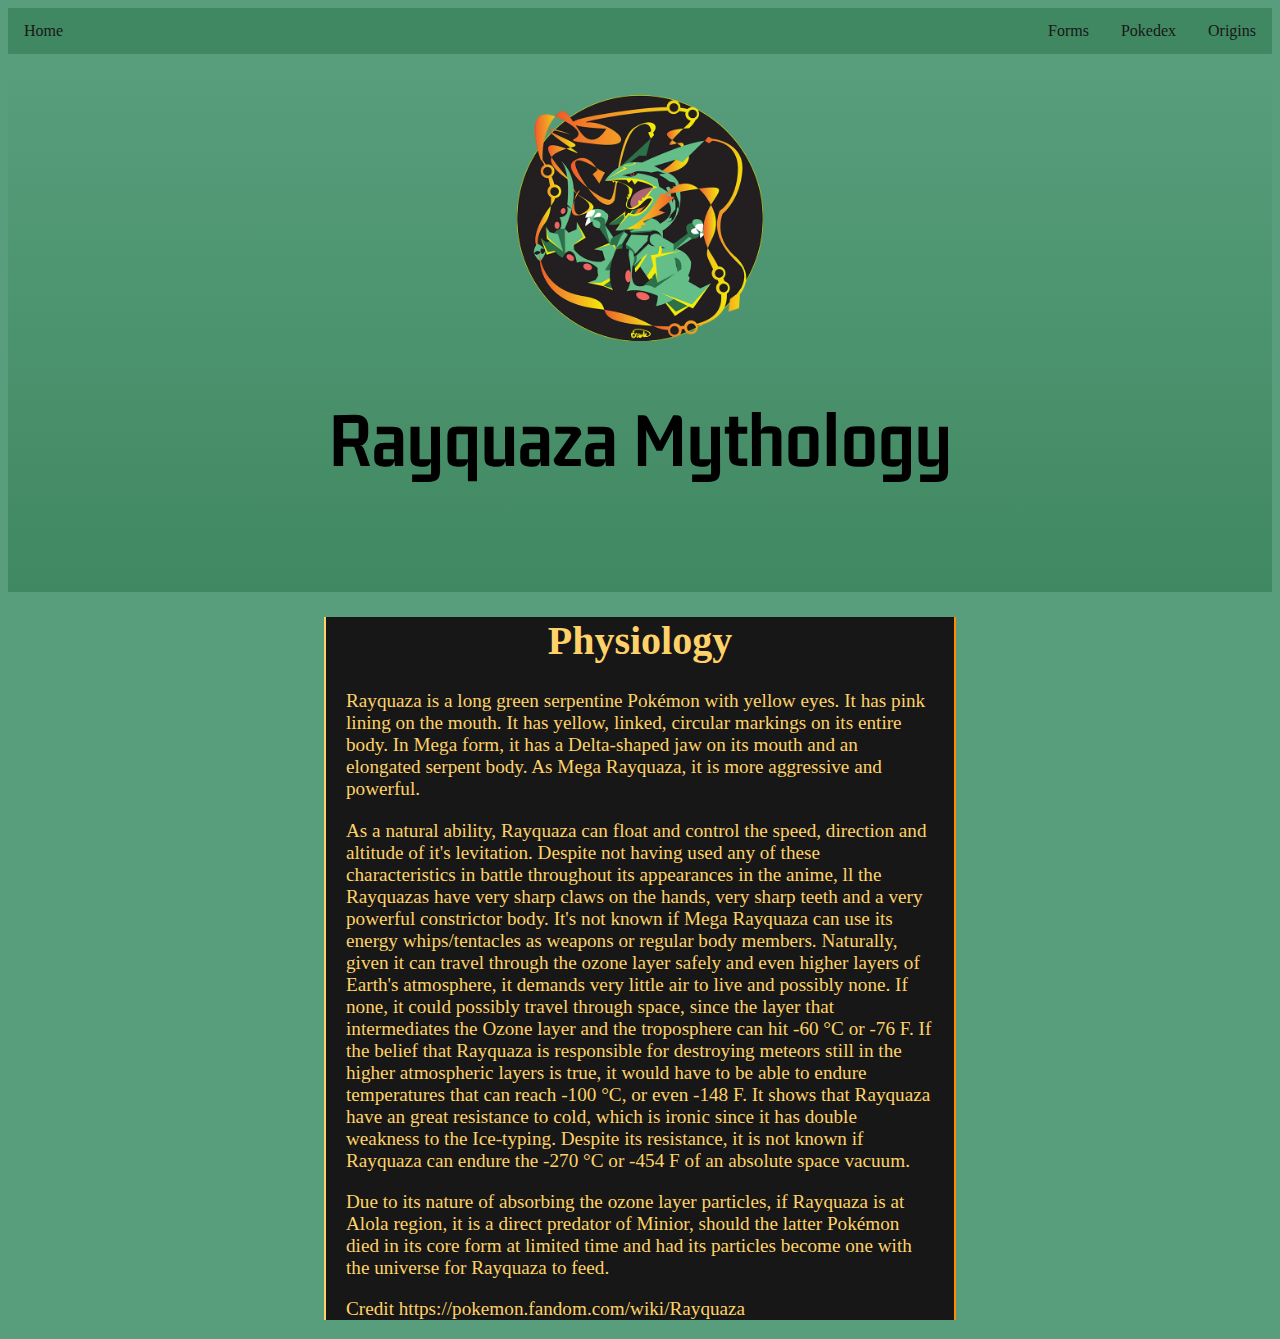
<file: index.html>
<!DOCTYPE html>
<html lang="en">

<head>
    <meta charset="UTF-8">
    <meta http-equiv="X-UA-Compatible" content="IE=edge">
    <meta name="viewport" content="width=device-width, initial-scale=1.0">
    <link href="https://fonts.googleapis.com/css2?family=Gemunu+Libre:wght@700&display=swap" rel="stylesheet">
    <link rel="stylesheet" href="styles.css">
    <title>Document</title>
</head>

<body>
    <ul>
        <li><a id="home" href="index.html">Home</a></li>
        <li><a class="links" href="origins.html">Origins</a></li>
        <li><a class="links" href="pokedex.html">Pokedex</a></li>
        <li><a class="links" href="forms.html">Forms</a></li>
    </ul>

    <header>
        <img id="logo" src="rayquaza.png" alt="Image of Rayquaza">
        <h1 id="title">Rayquaza Mythology</h1>
    </header>

    <main>
        <h1>Physiology</h1>

        <p>Rayquaza is a long green serpentine Pokémon with yellow eyes. It has pink lining on the mouth.
            It has yellow, linked, circular markings on its entire body.
            In Mega form, it has a Delta-shaped jaw on its mouth and an elongated serpent body.
            As Mega Rayquaza, it is more aggressive and powerful.</p>

        <p>As a natural ability, Rayquaza can float and control the speed, direction and altitude of it's levitation.
            Despite not having used any of these characteristics in battle throughout its appearances in the anime,
            ll the Rayquazas have very sharp claws on the hands, very sharp teeth and a very powerful constrictor body.
            It's not known if Mega Rayquaza can use its energy whips/tentacles as weapons or regular body members.
            Naturally, given it can travel through the ozone layer safely and even higher layers of Earth's atmosphere,
            it demands very little air to live and possibly none. If none, it could possibly travel through space, since
            the layer that intermediates the Ozone layer and the troposphere can hit -60 °C or -76 F. If the belief that
            Rayquaza
            is responsible for destroying meteors still in the higher atmospheric layers is true, it would have to be
            able to
            endure temperatures that can reach -100 °C, or even -148 F. It shows that Rayquaza have an great resistance
            to cold,
            which is ironic since it has double weakness to the Ice-typing. Despite its resistance, it is not known if
            Rayquaza
            can endure the -270 °C or -454 F of an absolute space vacuum.</p>

        <p>Due to its nature of absorbing the ozone layer particles, if Rayquaza is at Alola region, it is a direct
            predator of
            Minior, should the latter Pokémon died in its core form at limited time and had its particles become one
            with the universe
            for Rayquaza to feed.</p>

        <p>Credit https://pokemon.fandom.com/wiki/Rayquaza</p>
    </main>
</body>

</html>
</file>
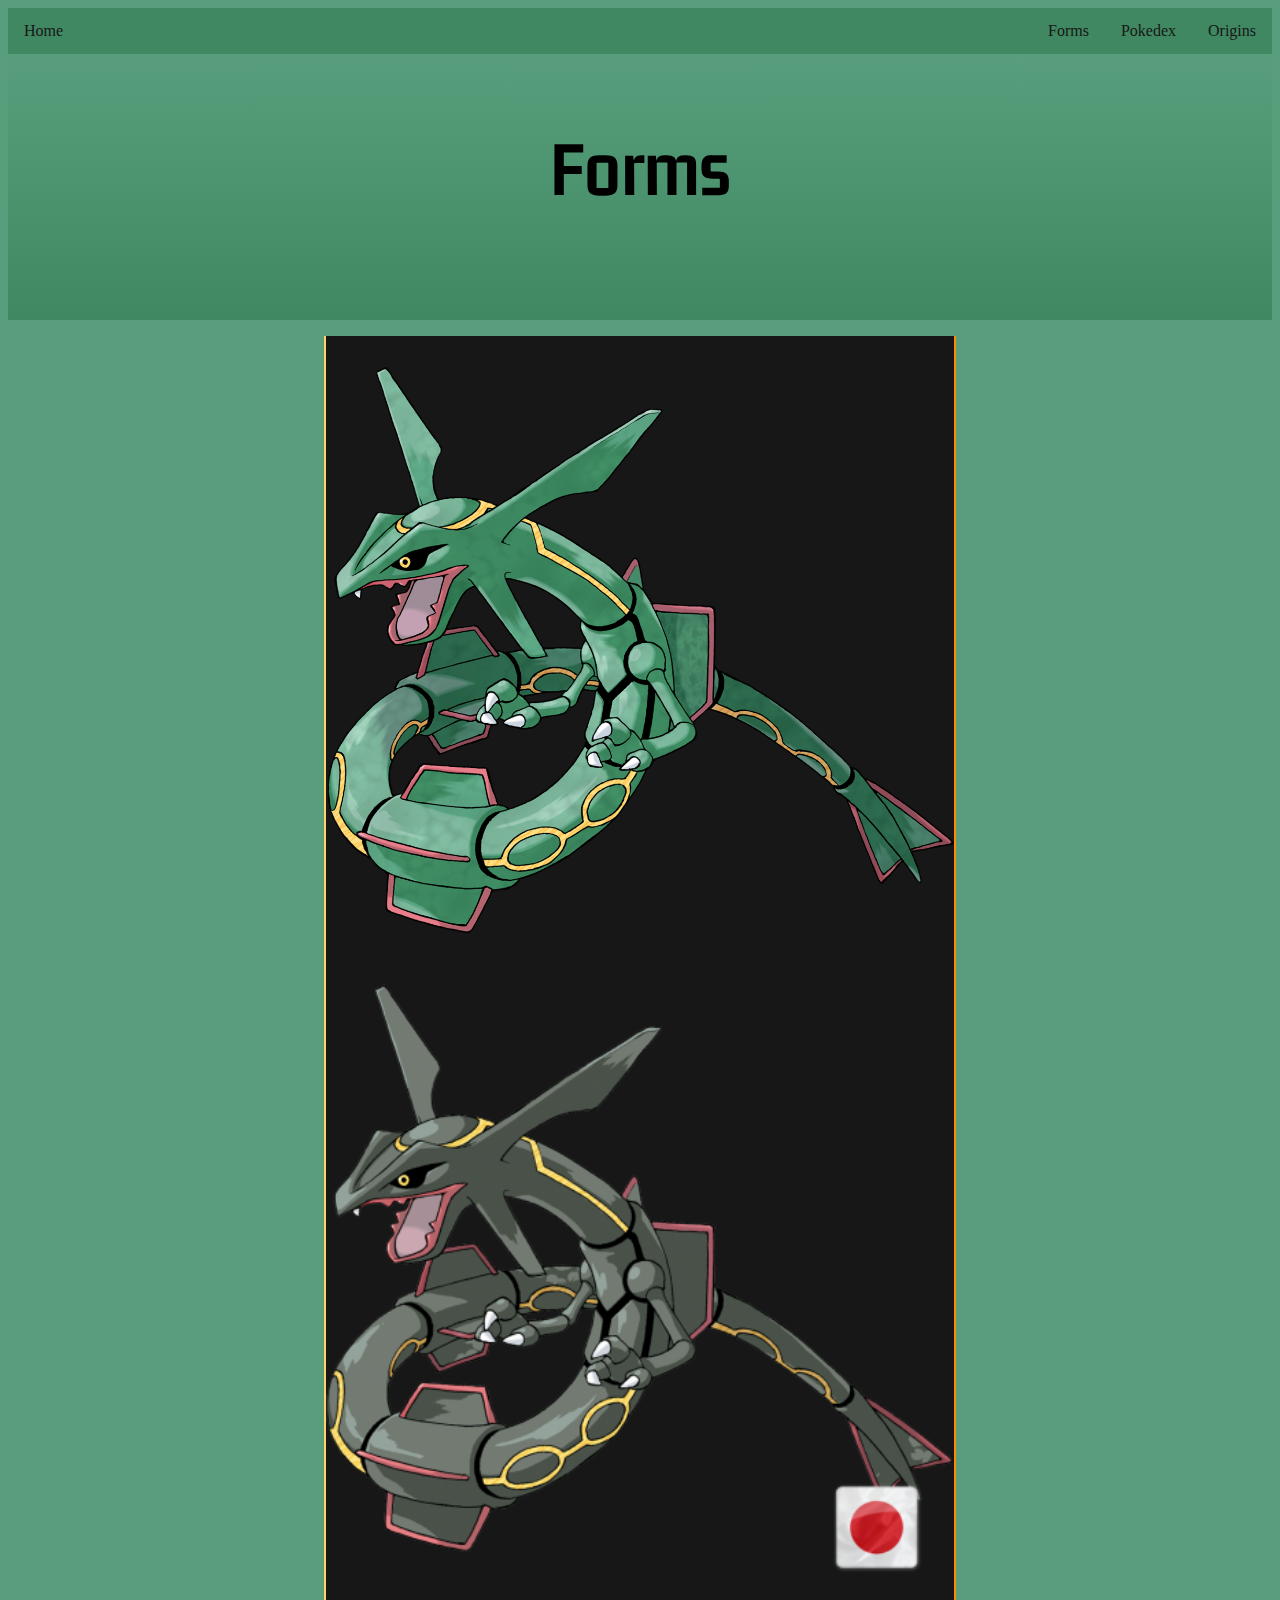
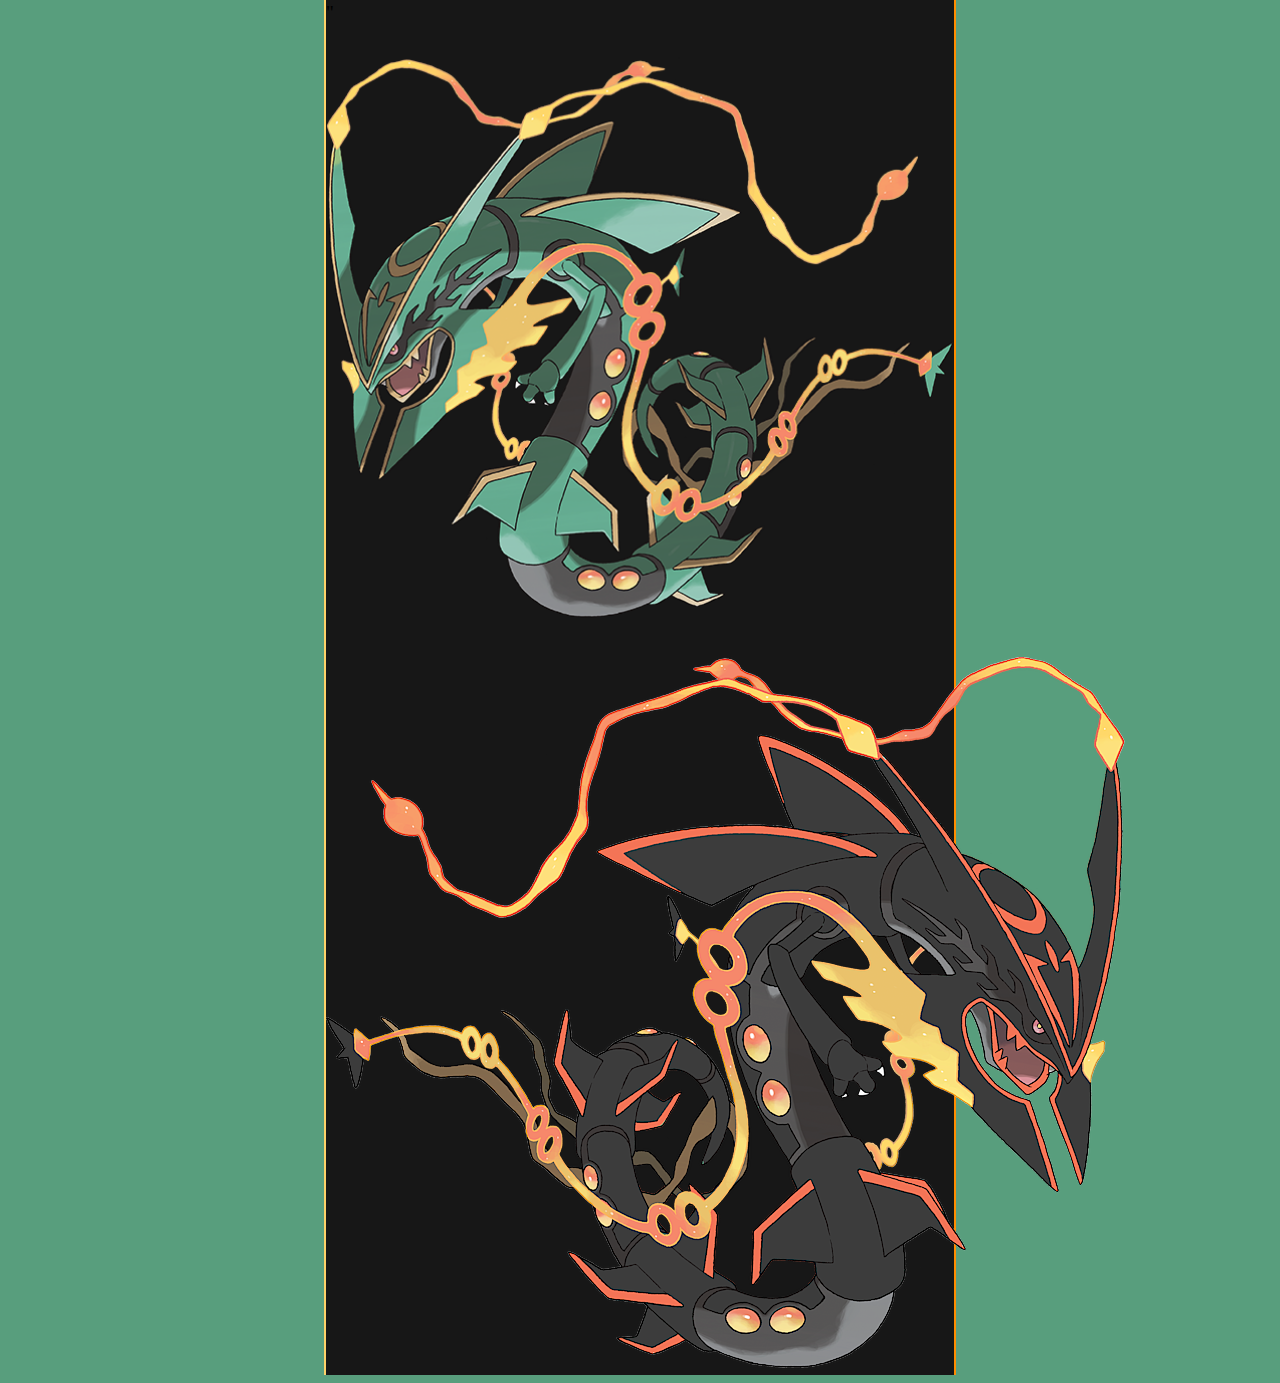
<file: forms.html>
<!DOCTYPE html>
<html lang="en">

<head>
    <meta charset="UTF-8">
    <meta http-equiv="X-UA-Compatible" content="IE=edge">
    <meta name="viewport" content="width=device-width, initial-scale=1.0">
    <link href="https://fonts.googleapis.com/css2?family=Gemunu+Libre:wght@700&display=swap" rel="stylesheet">
    <link rel="stylesheet" href="styles.css">
    <title>Document</title>
</head>

<body>
    <ul>
        <li><a id="home" href="index.html">Home</a></li>
        <li><a class="links" href="origins.html">Origins</a></li>
        <li><a class="links" href="pokedex.html">Pokedex</a></li>
        <li><a class="links" href="forms.html">Forms</a></li>
    </ul>

    <header>
        <h1 id="title">Forms</h1>
    </header>

    <main>
        <img class="formsregular" alt="Rayquaza" src="RayquazaRegular.png">

        <img class="formsshiny" alt="Rayquaza" src="ShinyRayquaza.jpeg">"

        <img class="formsmega" alt="Rayquaza" src="MegaRayquaza.png">

        <img class="formsshinymega" alt="Rayquaza" src="ShinyMegaRayquaza.png">
    </main>
</body>

</html>
</file>
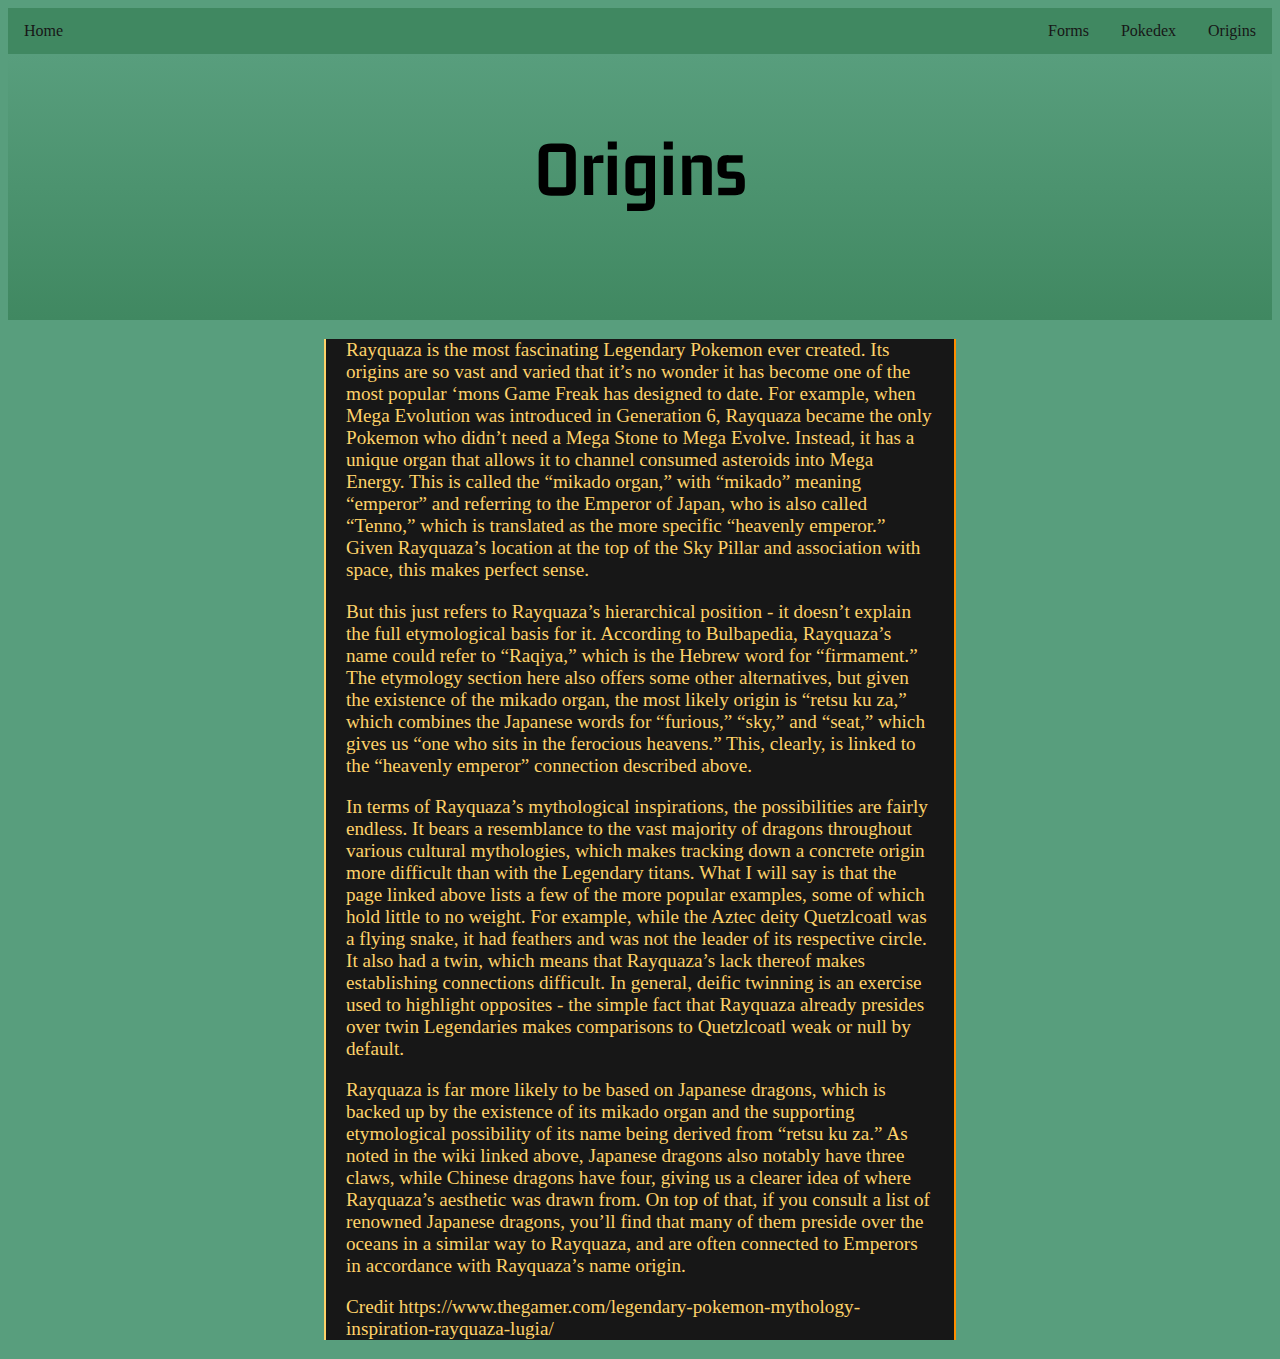
<file: origins.html>
<!DOCTYPE html>
<html lang="en">

<head>
    <meta charset="UTF-8">
    <meta http-equiv="X-UA-Compatible" content="IE=edge">
    <meta name="viewport" content="width=device-width, initial-scale=1.0">
    <link href="https://fonts.googleapis.com/css2?family=Gemunu+Libre:wght@700&display=swap" rel="stylesheet">
    <link rel="stylesheet" href="styles.css">
    <title>Document</title>
</head>

<body>
    <ul>
        <li><a id="home" href="index.html">Home</a></li>
        <li><a class="links" href="origins.html">Origins</a></li>
        <li><a class="links" href="pokedex.html">Pokedex</a></li>
        <li><a class="links" href="forms.html">Forms</a></li>
    </ul>

    <header>
        <h1 id="title">Origins</h1>
    </header>

    <main>
        <p>Rayquaza is the most fascinating Legendary Pokemon ever created. Its origins are so vast and varied that
            it’s no wonder it has become one of the most popular ‘mons Game Freak has designed to date. For example,
            when Mega Evolution was introduced in Generation 6, Rayquaza became the only Pokemon who didn’t need a
            Mega Stone to Mega Evolve. Instead, it has a unique organ that allows it to channel consumed asteroids
            into Mega Energy. This is called the “mikado organ,” with “mikado” meaning “emperor” and referring to the
            Emperor of Japan, who is also called “Tenno,” which is translated as the more specific “heavenly emperor.”
            Given Rayquaza’s location at the top of the Sky Pillar and association with space, this makes perfect sense.
        </p>

        <p>But this just refers to Rayquaza’s hierarchical position - it doesn’t explain the full etymological basis for
            it.
            According to Bulbapedia, Rayquaza’s name could refer to “Raqiya,” which is the Hebrew word for “firmament.”
            The
            etymology section here also offers some other alternatives, but given the existence of the mikado organ, the
            most
            likely origin is “retsu ku za,” which combines the Japanese words for “furious,” “sky,” and “seat,” which
            gives us
            “one who sits in the ferocious heavens.” This, clearly, is linked to the “heavenly emperor” connection
            described
            above.</p>

        <p>In terms of Rayquaza’s mythological inspirations, the possibilities are fairly endless. It bears a
            resemblance to
            the vast majority of dragons throughout various cultural mythologies, which makes tracking down a concrete
            origin
            more difficult than with the Legendary titans. What I will say is that the page linked above lists a few of
            the
            more popular examples, some of which hold little to no weight. For example, while the Aztec deity
            Quetzlcoatl was
            a flying snake, it had feathers and was not the leader of its respective circle. It also had a twin, which
            means
            that Rayquaza’s lack thereof makes establishing connections difficult. In general, deific twinning is an
            exercise
            used to highlight opposites - the simple fact that Rayquaza already presides over twin Legendaries makes
            comparisons
            to Quetzlcoatl weak or null by default.</p>

        <p>Rayquaza is far more likely to be based on Japanese dragons, which is backed up by the existence of its
            mikado organ
            and the supporting etymological possibility of its name being derived from “retsu ku za.” As noted in the
            wiki linked
            above, Japanese dragons also notably have three claws, while Chinese dragons have four, giving us a clearer
            idea of
            where Rayquaza’s aesthetic was drawn from. On top of that, if you consult a list of renowned Japanese
            dragons, you’ll
            find that many of them preside over the oceans in a similar way to Rayquaza, and are often connected to
            Emperors in
            accordance with Rayquaza’s name origin.</p>

        <p>Credit https://www.thegamer.com/legendary-pokemon-mythology-inspiration-rayquaza-lugia/</p>
    </main>
</body>

</html>
</file>
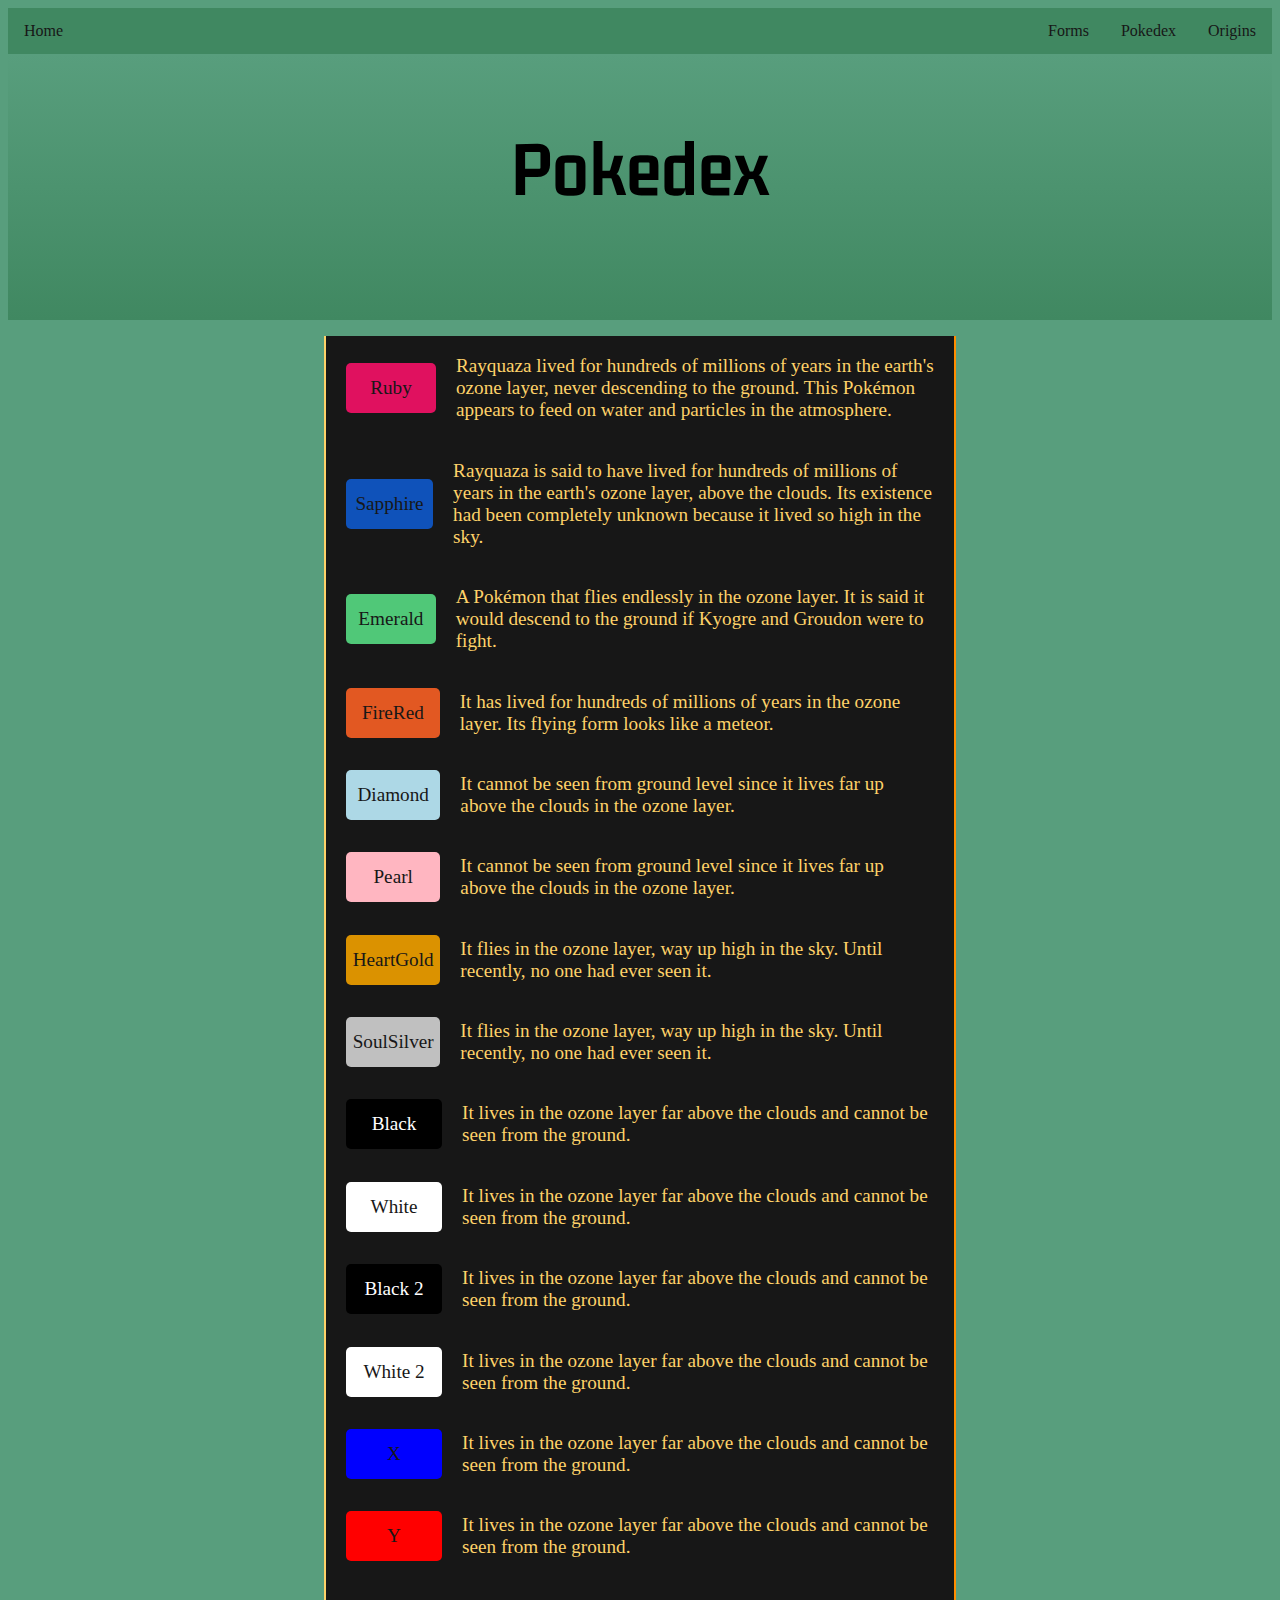
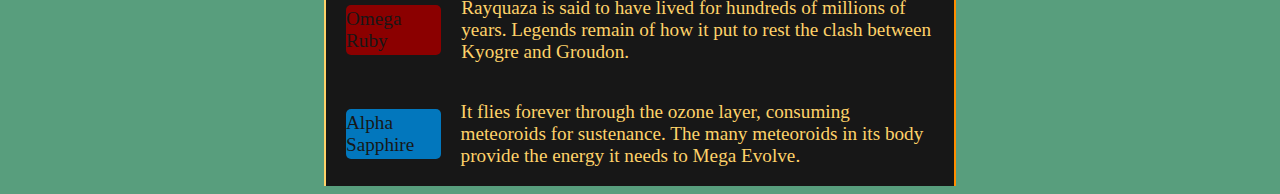
<file: pokedex.html>
<!DOCTYPE html>
<html lang="en">

<head>
    <meta charset="UTF-8">
    <meta http-equiv="X-UA-Compatible" content="IE=edge">
    <meta name="viewport" content="width=device-width, initial-scale=1.0">
    <link href="https://fonts.googleapis.com/css2?family=Gemunu+Libre:wght@700&display=swap" rel="stylesheet">
    <link rel="stylesheet" href="styles.css">
    <title>Document</title>
</head>

<body>
    <ul>
        <li><a id="home" href="index.html">Home</a></li>
        <li><a class="links" href="origins.html">Origins</a></li>
        <li><a class="links" href="pokedex.html">Pokedex</a></li>
        <li><a class="links" href="forms.html">Forms</a></li>
    </ul>

    <header>
        <h1 id="title">Pokedex</h1>
    </header>

    <main>
        <div class="entry">
            <div class="title ruby">Ruby</div>
            <p>Rayquaza lived for hundreds of millions of years in the earth's
                ozone layer, never descending to the ground. This Pokémon appears
                to feed on water and particles in the atmosphere.</p>
        </div>

        <div class="entry">
            <div class="title sapphire">Sapphire</div>
            <p>Rayquaza is said to have lived for hundreds of millions of years in
                the earth's ozone layer, above the clouds. Its existence had been
                completely unknown because it lived so high in the sky.</p>
        </div>

        <div class="entry">
            <div class="title emerald">Emerald</div>
            <p>A Pokémon that flies endlessly in the ozone layer. It is said it would
                descend to the ground if Kyogre and Groudon were to fight.</p>
        </div>

        <div class="entry">
            <div class="title firered">FireRed</div>
            <p>It has lived for hundreds of millions of years in the ozone layer. Its
                flying form looks like a meteor.</p>
        </div>

        <div class="entry">
            <div class="title diamond">Diamond</div>
            <p>It cannot be seen from ground level since it lives far up above the clouds
                in the ozone layer.</p>
        </div>

        <div class="entry">
            <div class="title pearl">Pearl</div>
            <p>It cannot be seen from ground level since it lives far up above the clouds
                in the ozone layer.</p>
        </div>

        <div class="entry">
            <div class="title heartgold">HeartGold</div>
            <p>It flies in the ozone layer, way up high in the sky. Until recently, no one
                had ever seen it.</p>
        </div>

        <div class="entry">
            <div class="title soulsilver">SoulSilver</div>
            <p>It flies in the ozone layer, way up high in the sky. Until recently, no one
                had ever seen it.</p>
        </div>

        <div class="entry">
            <div class="title black">Black</div>
            <p>It lives in the ozone layer far above the clouds and cannot be seen from the
                ground.</p>
        </div>

        <div class="entry">
            <div class="title white">White</div>
            <p>It lives in the ozone layer far above the clouds and cannot be seen from the
                ground.</p>
        </div>

        <div class="entry">
            <div class="title black2">Black 2</div>
            <p>It lives in the ozone layer far above the clouds and cannot be seen from the
                ground.</p>
        </div>

        <div class="entry">
            <div class="title white2">White 2</div>
            <p>It lives in the ozone layer far above the clouds and cannot be seen from the
                ground.</p>
        </div>

        <div class="entry">
            <div class="title x">X</div>
            <p>It lives in the ozone layer far above the clouds and cannot be seen from the
                ground.</p>
        </div>

        <div class="entry">
            <div class="title y">Y</div>
            <p>It lives in the ozone layer far above the clouds and cannot be seen from the
                ground.</p>
        </div>

        <div class="entry">
            <div class="title omegaruby">Omega Ruby</div>
            <p>Rayquaza is said to have lived for hundreds of millions of years. Legends remain
                of how it put to rest the clash between Kyogre and Groudon.</p>
        </div>

        <div class="entry">
            <div class="title alphasapphire">Alpha Sapphire</div>
            <p>It flies forever through the ozone layer, consuming meteoroids for sustenance.
                The many meteoroids in its body provide the energy it needs to Mega Evolve.</p>
        </div>
    </main>
</body>

</html>
</file>
<file: styles.css>
:root {
    --lightg: #589E7D;
    --darkg: #408861;
    --black: #171717;
    --pink: #CF6B76;
    --yellow: #FED269;
    --orange: #FF8C00;
}

body {
    background-color: var(--lightg);
}

header {
    background-image: linear-gradient(var(--lightg), var(--darkg));
    padding: 1em;
    margin-bottom: 1em;
    padding-bottom: 3.5em;
    text-align: center;
    
}

ul {
    list-style-type: none;
    margin: 0;
    padding: 0;
    overflow: hidden;
    background-color: var(--darkg);
}

li #home {
    float: left;
}

li .links {
    float: right;
}

li a {
    display: block;
    color: var(--black);
    text-align: center;
    padding: 14px 16px;
    text-decoration: none;
}

li a:hover {
    background-color: var(--yellow);
}

#logo {
    max-width: 20%;
    display: block;
    margin-left: auto;
    margin-right: auto;
    margin-top: 25px;
}

#title {
    font-family: 'Gemunu Libre', sans-serif;
    font-size: 5rem;
}

main {
    margin-left: 25%;
    margin-right: 25%;
    font-size: 1.2rem;
    background: var(--black);
    border-left: 2px solid var(--yellow);
    border-right: 2px solid var(--orange);
}

main h1 {
    text-align: center;
    font-size: 2.5rem;
    margin-top: 25px;
    color: var(--yellow);
}

main p {
    font-family: "Times New Roman", Times, serif;
    margin-left: 20px;
    margin-right: 20px;
    color: var(--yellow);
}

.entry {
    display: flex;
    flex-direction: row;
    margin-left: 20px;
}

.title {
    color: var(--black);
    height: 50px;
    margin-top: auto;
    margin-bottom: auto;
    border-radius: 5px;
    display: flex;
    justify-content: center;
    align-items: center;
}

.title.ruby {
    background-color: #E0115F;
    width: 260px;
}

.title.sapphire {
    background-color: #0F52BA;
    width: 260px;
}

.title.emerald {
    background-color: #50C878;
    width: 185px;
}

.title.firered {
    background-color: #E25822;
    width: 150px;
}

.title.diamond {
    background-color: #ADD8E6;
    width: 140px;
}

.title.pearl {
    background-color: #FFB6C1;
    width: 140px;
}

.title.heartgold {
    background-color: #DB9200;
    width: 135px;
}

.title.soulsilver {
    background-color: #C0C0C0;
    width: 135px;
}

.title.black {
    background-color: black;
    color: white;
    width: 130px;
}

.title.white {
    background-color: white;
    width: 130px;
}

.title.black2 {
    background-color: black;
    color: white;
    width: 130px;
}

.title.white2 {
    background-color: white;
    width: 130px;
}

.title.x {
    background-color: blue;
    width: 130px;
}

.title.y {
    background-color: red;
    width: 130px;
}

.title.omegaruby {
    background-color: #8B0000;
    width: 220px;
}

.title.alphasapphire {
    background-color: #0277BD;
    width: 240px;
}

.formsregular {
    width: 100%;
}

.formsshiny {
    width: 100%;
}

.formsmega {
    width: 100%;
}

.formsmegashiny {
    width: 100%;
}
</file>
